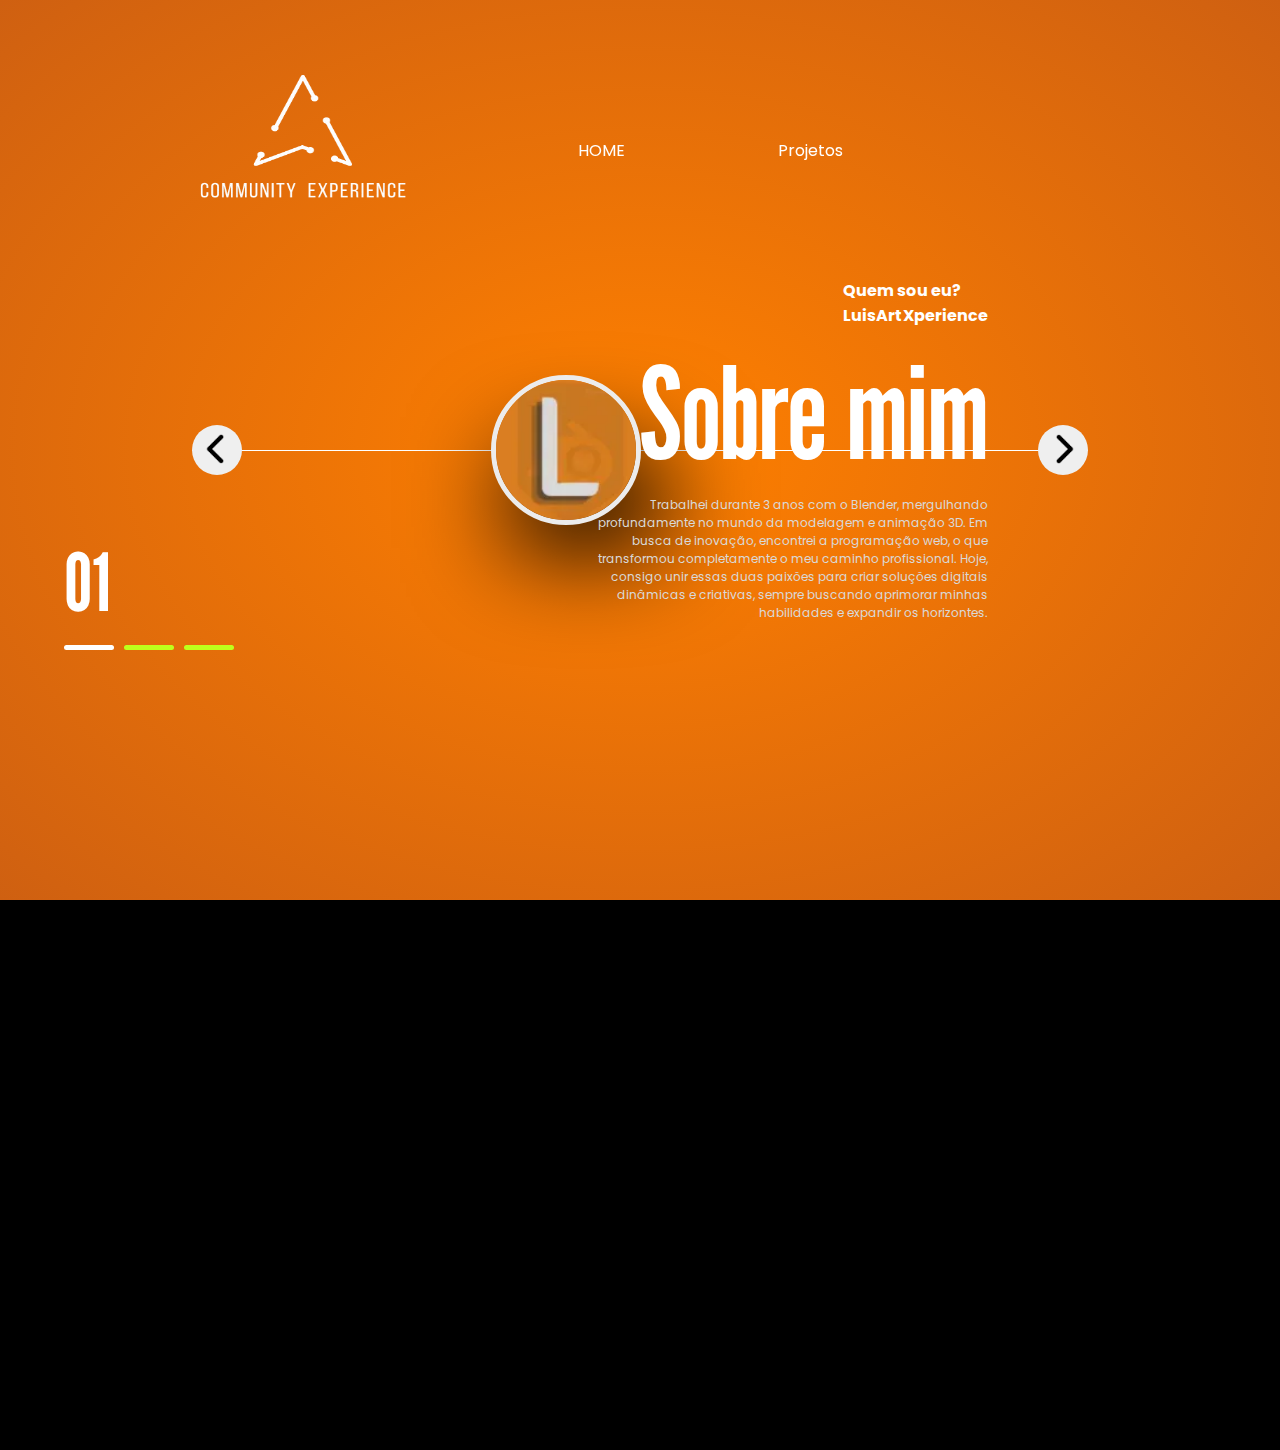
<file: index.html>
<!DOCTYPE html>
<html lang="pt-br">

<head>
    <title>Meu portifólio</title>
    <link rel="icon" type="image/x-icon" href="/img/logo git.ico">
    <meta charset="UTF-8">
    <meta name="viewport" content="width=device-width, initial-scale=1.0, maximum-scale=1.0, user-scalable=no">
    <link rel="preconnect" href="https://fonts.googleapis.com">
    <link rel="preconnect" href="https://fonts.gstatic.com" crossorigin>
    <link
        href="https://fonts.googleapis.com/css2?family=Poppins:ital,wght@0,100;0,200;0,300;0,400;0,500;0,600;0,700;0,800;0,900;1,100;1,200;1,300;1,400;1,500;1,600;1,700;1,800;1,900&display=swap"
        rel="stylesheet">

    <link rel="preconnect" href="https://fonts.googleapis.com">
    <link rel="preconnect" href="https://fonts.gstatic.com" crossorigin>
    <link
        href="https://fonts.googleapis.com/css2?family=League+Gothic&family=Poppins:ital,wght@0,100;0,200;0,300;0,400;0,500;0,600;0,700;0,800;0,900;1,100;1,200;1,300;1,400;1,500;1,600;1,700;1,800;1,900&display=swap"
        rel="stylesheet">
    <link href="style.css" rel="stylesheet">
</head>

<body>
    <header>
        <img src="./img/logo.png" alt="logo" class="LOGOPS">
        <nav>
            <ul>
                <a href="index.html"><li>HOME</li></a>
              <a href="project.html"><li>Projetos</li></a> 
            </ul>
        </nav>
    </header>

    <section class="container">
        <div class="list">

            <div class="item active">
                <div class="car-img">
                    <img src="./img/Meu perfil.webp" alt="   ">
                </div>
                <div class="content">
                    <p class="car-information">
                       Quem sou eu?
                        <br>
                            LuisArtXperience
                    </p>
                    <h2>
                        Sobre mim
                    </h2>
                    <p class="description">
                        Trabalhei durante 3 anos com o Blender, mergulhando profundamente no mundo da modelagem e animação 3D. Em busca de inovação, encontrei a programação web, o que transformou completamente o meu caminho profissional. Hoje, consigo unir essas duas paixões para criar soluções digitais dinâmicas e criativas, sempre buscando aprimorar minhas habilidades e expandir os horizontes.
                    </p>
                </div>
            </div>

            <div class="item">
                <div class="car-img">
                    <img src="./img/Meu perfil.webp" alt=" ">
                </div>
                <div class="content">
                    <p class="car-information">
                        Minha formação
                    </p>
                    <h2>
                        Formação
                    </h2>
                    <p class="description">
                        Olá, eu sou o Luis, professor formado em Blender e programador frontend apaixonado por criar experiências digitais incríveis. Com uma sólida formação em design 3D e desenvolvimento web, trago à mesa uma combinação poderosa de criatividade e habilidade técnica. Vamos transformar ideias em realidade!
                    </p>
                </div>
            </div>

            <div class="item">
                <div class="car-img">
                    <img src="./img/Meu perfil.webp" alt="   ">
                </div>
                <div class="content">
                    <p class="car-information">
                       Meu contato
                    </p>
                    <h2>
                        Luis
                    </h2>
                    <p class="description">
                        Meu contato do discord: paozinbr3d
                    </p>
                </div>
            </div>
        </div>

        <div class="arrows">
            <button id="prev"><img src="./img/arrow.png" alt="seta esquerda"></button>
            <button id="next"><img src="./img/arrow.png" alt="seta direita"></button>
        </div>

        <div class="indicators">
            <div class="number">01</div>
            <ul>
                <li class="active"></li>
                <li></li>
                <li></li>
            </ul>
        </div>
    </section>

    <script src="./script.js"></script>
</body>

</html>
</file>
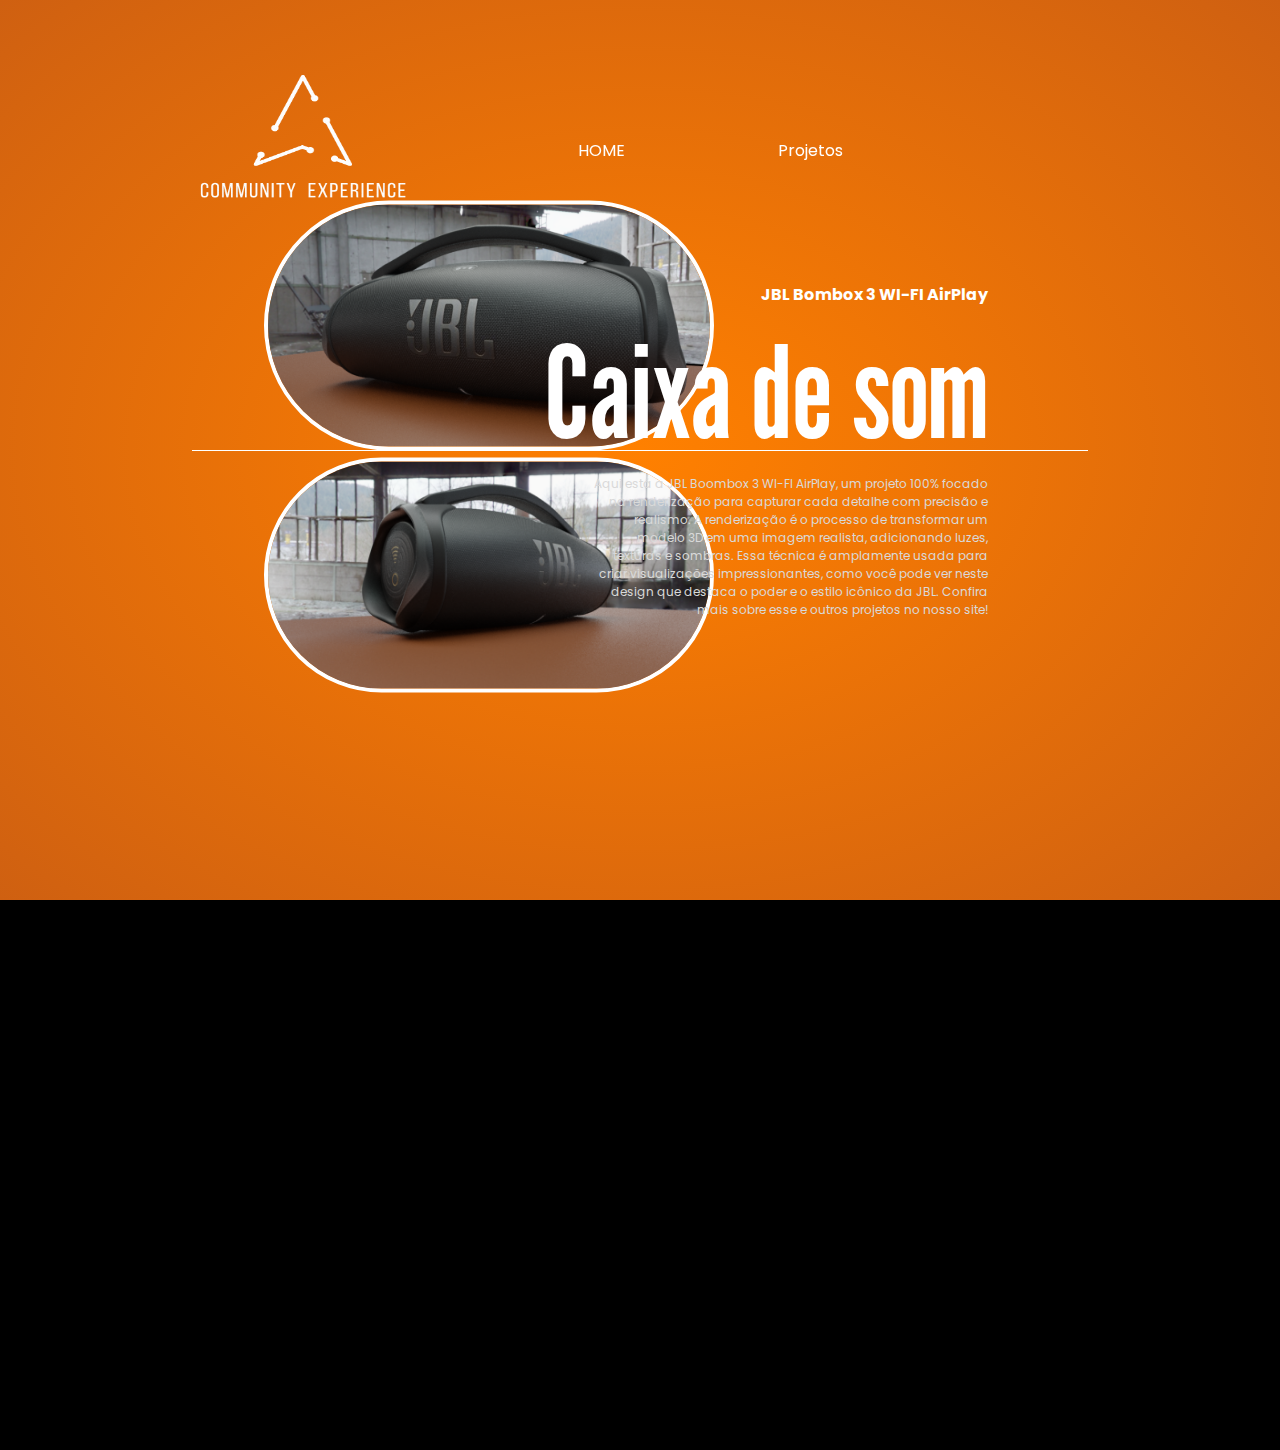
<file: project.html>
<!DOCTYPE html>
<html lang="pt-br">

<head>
    <title>Meu portifólio</title>
    <link rel="icon" type="image/x-icon" href="/img/logo git.ico">
    <meta charset="UTF-8">
    <meta name="viewport" content="width=device-width, initial-scale=1.0, maximum-scale=1.0, user-scalable=no">
    <link rel="preconnect" href="https://fonts.googleapis.com">
    <link rel="preconnect" href="https://fonts.gstatic.com" crossorigin>
    <link
        href="https://fonts.googleapis.com/css2?family=Poppins:ital,wght@0,100;0,200;0,300;0,400;0,500;0,600;0,700;0,800;0,900;1,100;1,200;1,300;1,400;1,500;1,600;1,700;1,800;1,900&display=swap"
        rel="stylesheet">

    <link rel="preconnect" href="https://fonts.googleapis.com">
    <link rel="preconnect" href="https://fonts.gstatic.com" crossorigin>
    <link
        href="https://fonts.googleapis.com/css2?family=League+Gothic&family=Poppins:ital,wght@0,100;0,200;0,300;0,400;0,500;0,600;0,700;0,800;0,900;1,100;1,200;1,300;1,400;1,500;1,600;1,700;1,800;1,900&display=swap"
        rel="stylesheet">
    <link href="style.css" rel="stylesheet">
</head>

<body>
    <header>
        <img src="./img/logo.png" alt="logo" class="LOGOPS">
        <nav>
            <ul>
                <a href="index.html"><li>HOME</li></a>
                <a href="project.html"><li>Projetos</li></a> 
            </ul>
        </nav>
    </header>

    <section class="container">
        <div class="list">

            <div class="item active">
                <div class="projetos">
                    <img src="./img/JBL1.webp " alt="Descrição da imagem" class="KBÇ">
                    <img src="./img/JBL2.webp " alt="Descrição da imagem" class="KBÇ">
                </div>
                <div class="content">
                    <p class="car-information">
                        JBL Bombox 3 WI-FI AirPlay
                        <br>

                    </p>
                    <h2>
                        Caixa de som
                    </h2>
                    <p class="description">
                        Aqui está a JBL Boombox 3 WI-FI AirPlay, um projeto 100% focado na renderização para capturar cada detalhe com precisão e realismo. A renderização é o processo de transformar um modelo 3D em uma imagem realista, adicionando luzes, texturas e sombras. Essa técnica é amplamente usada para criar visualizações impressionantes, como você pode ver neste design que destaca o poder e o estilo icônico da JBL. Confira mais sobre esse e outros projetos no nosso site!
                    </p>
                </div>
        </div>
    </section>

</body>

</html>
</file>
<file: style.css>
* {
    margin: 0;
    padding: 0;
    box-sizing: border-box;
    list-style: none;
    font-family: "Poppins", sans-serif;
}

a {
   text-decoration: none; 
   color: #fff;
}

body {
    background-color: #000;
    color: #fff;
    font-size: 16px;
    overflow: hidden;
}

header {
    position: fixed;
    width: 80vw;
    left: 50%;
    transform: translateX(-50%);
    display: grid;
    align-items: center;
    grid-template-columns: 1fr 600px;
    gap: 100px;
    z-index: 2;

    & img {
        width: 250px;
    }

    & .LOGOPS {
        width: 350px;
        height: 300px;
    }

    & nav {
        & ul {
            display: grid;
            grid-template-columns: repeat(3, 200px);

        }
    }
}


section {
    background-image: radial-gradient(#ff8000, #cf6011);
    height: 100vh;
    position: relative;

    & .list {
        width: 70vw;
        height: 100%;
        margin: auto;
        position: relative;

        & .item {
            position: absolute;
            inset: 0;

            & .car-img {
                position: absolute;
                top: 50%;
                transform: translateY(-50%);
                width: 150px;
                margin-left: 30%;

                & img {
                    width: 100%;
                    transform: rotate();
                }

                &::before {
                    content: '';
                    position: absolute;
                    background-color: #000;
                    width: 100%;
                    height: 100px;
                    top: 150%;
                    left: 50px;
                    border: 50%;
                    filter: blur(50px);
                }
            }

            & .content {
                position: absolute;
                right: 100px;
                width: 70%;
                height: 100%;
                display: flex;
                flex-direction: column;
                justify-content: center;
                align-items: end;
                gap: 20px;

                & .car-information {
                    font-weight: bold;
                }

                & h2 {
                    font-size: 8em;
                    line-height: 1em;
                    font-family: "League Gothic", sans-serif;
                }

                & .description {
                    color: #d9d9d9;
                    font-size: 12px;
                    text-align: right;
                    max-width: 400px;
                }

                & .information {
                    border-radius: 30px;
                    height: 35px;
                    width: 120px;
                    text-transform: uppercase;
                    border: 2px solid #ffffff;
                    background-color: #beff1b;
                    color: #000;
                    cursor: pointer;
                    font-weight: bold;
                    font-family: "League Gothic", sans-serif;
                }
            }
        }

        &::before {
            content: '';
            position: absolute;
            height: 200px;
            width: 100%;
            top: 50%;
            border-top: 1px solid #fff;
        }
    }



    .arrows {
        width: 70vw;
        position: absolute;
        top: 50%;
        left: 50%;
        transform: translate(-50%, -25px);
        display: flex;
        justify-content: space-between;

        & button:nth-child(1) {
            & img {
                transform: scale(-1);
            }
        }

        & button {
            top: 60%;
            width: 50px;
            height: 50px;
            border-radius: 50%;
            border: none;
            cursor: pointer;

            & img {
                width: 30px;
                margin-top: 4px;
                cursor: pointer;
            }

            &:hover {
                background-color: #beff1b;
            }
        }
    }

    .indicators {
        position: absolute;
        top: 50%;
        left: 50%;
        transform: translateX(-50%);
        height: 200px;
        width: 90vw;
        display: flex;
        flex-direction: column;
        justify-content: end;
        gap: 15px;

        & .number {
            font-size: 5em;
            font-family: "League Gothic", sans-serif;
        }

        & ul {
            display: flex;
            gap: 10px;

            & li {
                width: 50px;
                height: 5px;
                background-color: #beff1b;
                border-radius: 5px;
                transition: 0.5s;

            }

            & .active {
                background-color: #fff;
            }
        }
    }
}


section {

    & .list {
        --caculation: 1;

        & .item {
            transform: translateX(calc(100vw * var(--caculation)));
            transition: 0.5s;
            opacity: 0;

            & .car-img {
                & img {
                    transform: rotate(0);
                    transition: 0.5s;
                    transition-delay: 0.3s;
                }
            }

            & .content {

                & .car-information,
                h2,
                .description,
                .information {
                    transform: translateX(calc(200px * var(--caculation)));
                    transition: 0.7s;
                    transition-delay: 0.3s;
                    opacity: 0;
                }

                & h2 {
                    transition-delay: 0.5s;
                }

                & .description {
                    transition-delay: 0.7s;
                }

                & .information {
                    transition-delay: 0.9s;
                }
            }
        }

        & .active {
            transform: translateX(0);
            transition: 0.5s;
            opacity: 1;


            & .car-img {
                & img {
                    transform: rotate();
                    position: absolute;
                    top: 50%;
                    transform: translateY(-50%);
                    width: 150px;
                    height: 150px;
                    margin-left: 20%;
                    border-radius: 50%;
                    border: 5px solid rgb(236, 236, 236);
                    background-color: white;
                }
            }

            & .content {

                & .car-information,
                h2,
                .description,
                .information {
                    transform: translateX(0);
                    opacity: 1;
                }
                
            }
        }
    }
}
    .projetos {
        position: absolute;
        top: 50%;
        transform: translateY(-50%);
        width: 450px;
        margin-left: 8%
        
        
    }

        .KBÇ {
            width: 100%;
            transform: rotate();
            border: 4px solid rgb(255, 255, 255);
            border-radius: 350px;
        }

        &::before {
            content: '';
            position: absolute;
            background-color: #000;
            width: 100%;
            height: 100px;
            top: 150%;
            left: 50px;
            border: 50%;
            filter: blur(50px);
}
</file>
